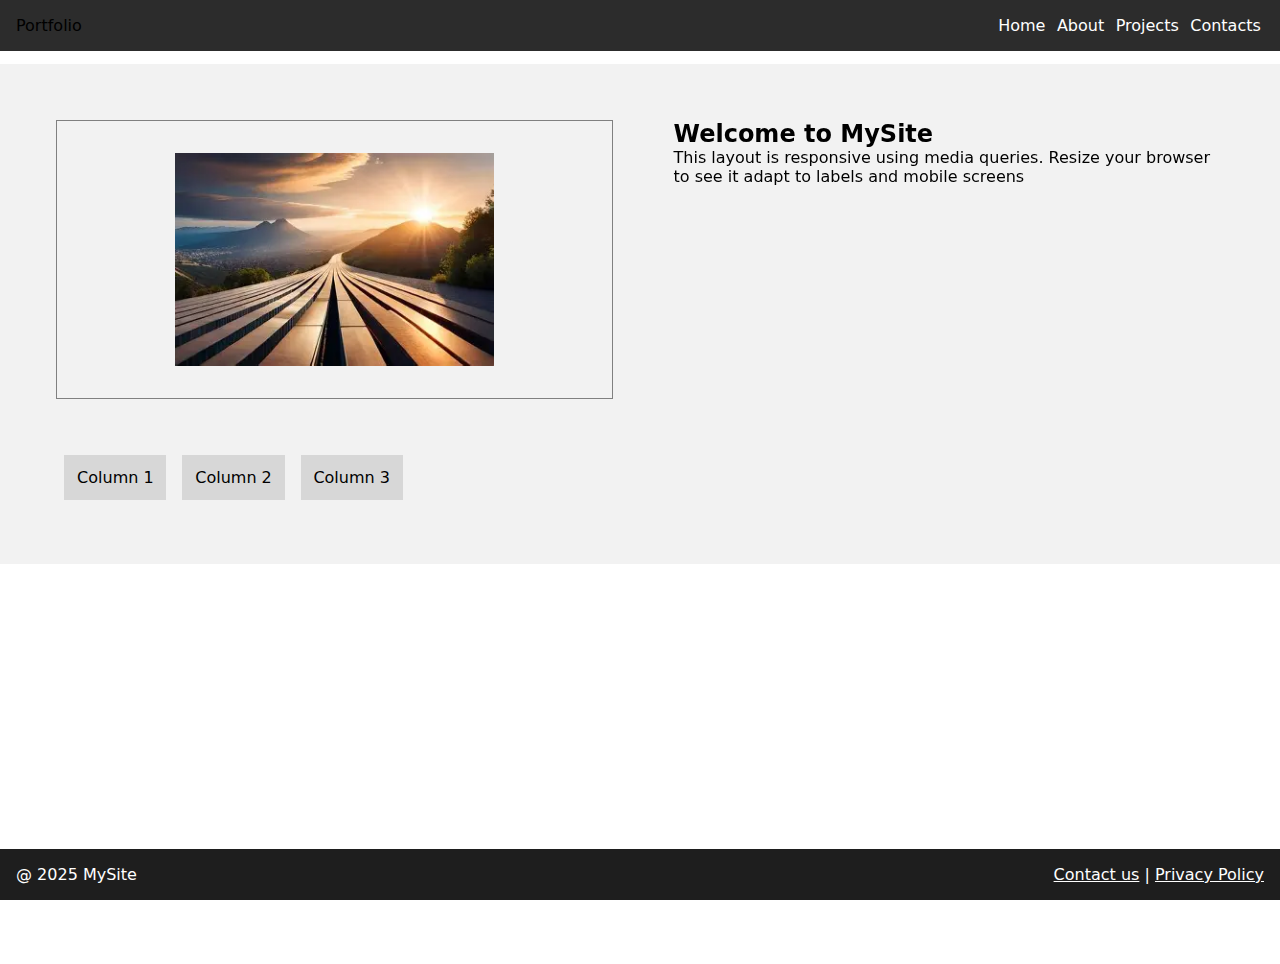
<file: index.html>
<!DOCTYPE html>
<html lang="en">
  <head>
    <meta charset="UTF-8" />
    <meta name="viewport" content="width=device-width, initial-scale=1.0" />
    <title>Portfolio</title>
    <link rel="stylesheet" href="css/style.css" />
  </head>
  <body>
    <header class="navbar">
      <div class="title">Portfolio</div>
      <div class="menu">
        <a href="index.html">Home</a>
        <a href="#">About</a>
        <a href="projects.html">Projects</a>
        <a href="#">Contacts</a>
      </div>
    </header>
    <main id="root">
      <section class="hero">
        <div class="img-container">
          <img src="media/random.webp" alt="Sample Image" width="65%" />
        </div>

        <div class="hero-text">
          <h2>Welcome to MySite</h2>

          <p>
            This layout is responsive using media queries. Resize your browser
            to see it adapt to labels and mobile screens
          </p>
        </div>
      </section>
      <section>
        <div class="columns">
          <div class="col">Column 1</div>
          <div class="col">Column 2</div>
          <div class="col">Column 3</div>
        </div>
      </section>
    </main>
    <footer>
      <div class="left">@ 2025 MySite</div>

      <div class="right">
        <a href="contact_us.html">Contact us</a> |
        <a href="privacy.html">Privacy Policy</a>
      </div>
    </footer>
  </body>
</html>
</file>
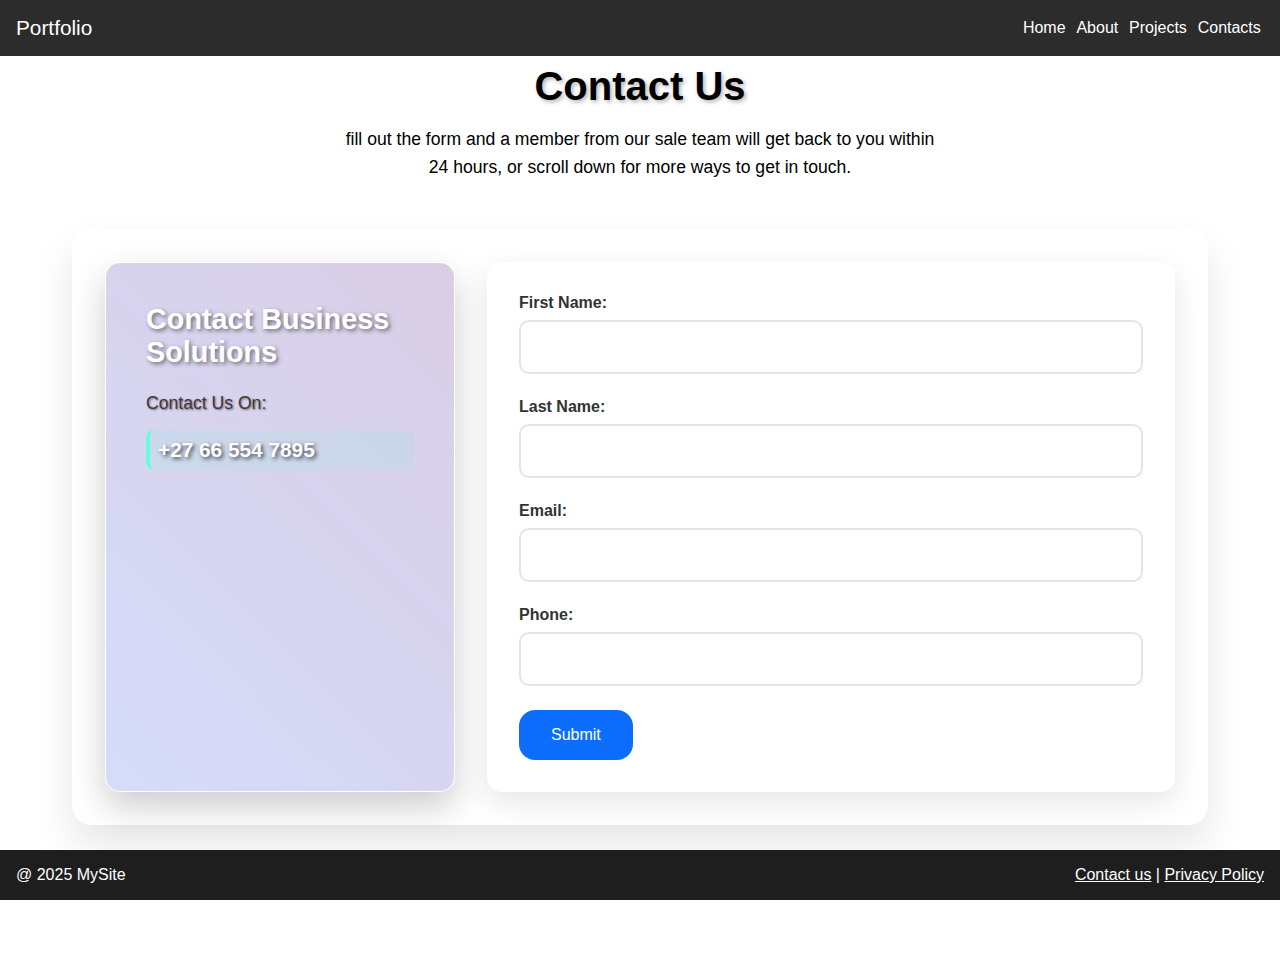
<file: contact_us.html>
<!DOCTYPE html>
<html lang="en">
  <head>
    <meta charset="UTF-8" />
    <meta name="viewport" content="width=device-width, initial-scale=1.0" />
    <title>Contact us</title>
    <link rel="stylesheet" href="css/contact_us.css" />
  </head>
  <body>
    <header class="navbar">
      <div class="title">Portfolio</div>
      <div class="menu">
        <a href="index.html">Home</a>
        <a href="#">About</a>
        <a href="#">Projects</a>
        <a href="#">Contacts</a>
      </div>
    </header>
    <h2 class="text-center">Contact Us</h2>
    <p class="text-center mx-4">
      fill out the form and a member from our sale team will get back to you
      within 24 hours, or scroll down for more ways to get in touch.
    </p>

    <div class="container">
      <div class="row">
        <div class="contact-us col-4">
          <h4>Contact Business Solutions</h4>
          <p>Contact Us On:</p>
          <p>+27 66 554 7895</p>
        </div>

        <form class="form col-8" action="https://formspree.io/f/xyzpnpjp"
  method="POST">
          <div class="entry">
            <label for="firstname">First Name:</label>
            <input type="text" name="firstname" />
          </div>
          <div class="entry">
            <label for="lastname">Last Name:</label>
            <input type="text" name="lastname" />
          </div>
          <div class="entry">
            <label for="email">Email:</label>
            <input type="email" name="email" />
          </div>
          <div class="entry">
            <label for="phone">Phone:</label>
            <input type="number" name="phone" />
          </div>
          <button class="btn btn-primary">Submit</button>
        </form>
      </div>
    </div>
    <footer>
      <div class="left">@ 2025 MySite</div>

      <div class="right">
        <a href="contact_us.html">Contact us</a> |
        <a href="privacy.html">Privacy Policy</a>
      </div>
    </footer>
  </body>
  </body>
</html>
</file>
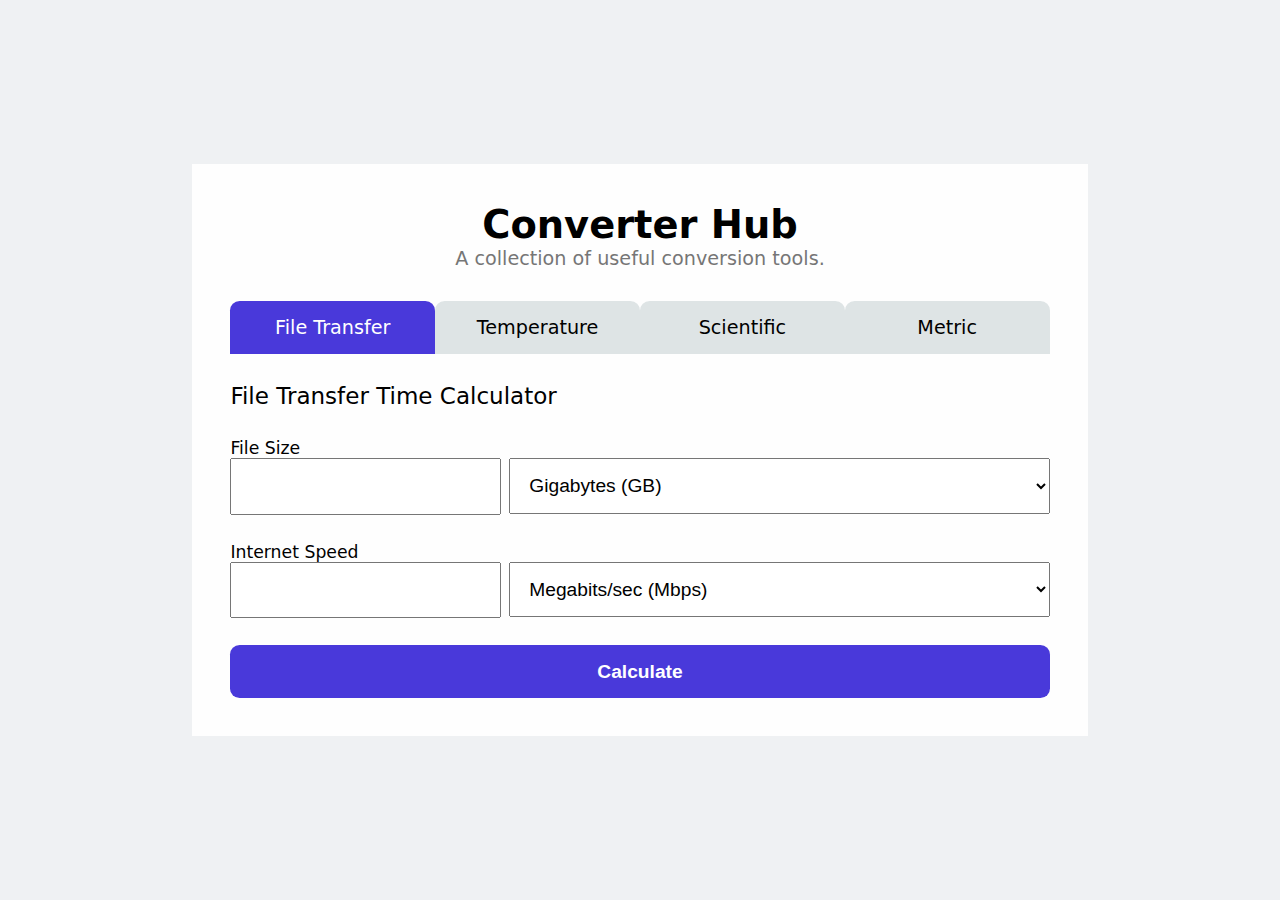
<file: converter_hub.html>
<!DOCTYPE html>
<html lang="en">
  <head>
    <meta charset="UTF-8" />
    <meta name="viewport" content="width=device-width, initial-scale=1.0" />
    <title>Portfolio - Projects</title>
    <link rel="stylesheet" href="css/converter_hub.css" />
  </head>
  <body>
    <div class="container">
      <h2 class="title">Converter Hub</h2>
      <p class="slogan">A collection of useful conversion tools.</p>
      <div class="tabs">
        <div id="tab-file-transfer" class="tab active">File Transfer</div>
        <div id="tab-temperature" class="tab">Temperature</div>
        <div id="tab-scientific" class="tab">Scientific</div>
        <div id="tab-metric" class="tab">Metric</div>
      </div>
      <section id="file-transfer">
        <h4>File Transfer Time Calculator</h4>
        <p>File Size</p>
        <div class="row">
          <div class="col-4">
            <input type="number" id="file-size" />
          </div>
          <div class="col-8">
            <select id="file-unit">
              <option value="GB">Gigabytes (GB)</option>
              <option value="MB">Megabytes (MB)</option>
              <option value="KB">Kilobytes (KB)</option>
            </select>
          </div>
        </div>
        <p>Internet Speed</p>
        <div class="row">
          <div class="col-4">
            <input type="number" id="speed" />
          </div>
          <div class="col-8">
            <select id="speed-unit">
              <option value="Mbps">Megabits/sec (Mbps)</option>
              <option value="Gbps">Gigabits/sec (Gbps)</option>
              <option value="Kbps">Kilobits/sec (Kbps)</option>
            </select>
          </div>
        </div>
        <button class="btn btn-primary" id="btn-calc-time">Calculate</button>
        <div class="file-answer-display answer-display" style="display: none">
          <p class="bold-display">Estimated Time:</p>
          <p class="text-primary-bold" id="estimated-time">0 Second(s)</p>
        </div>
      </section>
      <section id="temperature" style="display: none">
        <h4>Temperature Converter</h4>
        <p>Value to Convert</p>
        <input type="number" id="temp-input" />
        <p>From:</p>
        <select id="temp-unit">
          <option value="C">Celsius (°C)</option>
          <option value="F">Fereinheit (°F)</option>
        </select>
        <button class="btn btn-primary" id="btn-convert-temp">Convert</button>
        <div class="temp-answer-display answer-display" style="display: none">
          <p class="bold-display">Converted Value:</p>
          <p class="text-primary-bold" id="converted-value">0 Second(s)</p>
        </div>
      </section>
      <section id="scientific" style="display: none">
        <h4>Scientific Notation Converter</h4>
        <p>Standard Number:</p>
        <input type="number" id="sci-input" />
        <button class="btn btn-primary" id="btn-convert-sci">Convert</button>
        <div class="sci-answer-display answer-display" style="display: none">
          <p class="bold-display">Scientific Notation:</p>
          <p class="text-primary-bold" id="sci-value">0 Second(s)</p>
        </div>
      </section>
      <section id="metric" style="display: none">
        <h4>Metric Prefix Converter</h4>
        <p>Value:</p>
        <input type="number" id="metric-input" />
        <div class="row">
          <div class="col-6">
            <p>From:</p>
            <select id="metric-from">
              <option value="G">Giga (G)</option>
              <option value="M">Mega (M)</option>
              <option value="k">Kilo (k)</option>
              <option value="B">Base Unit</option>
              <option value="m">milli (m)</option>
              <option value="µ">micro (µ)</option>
            </select>
          </div>
          <div class="col-6">
            <p>To:</p>
            <select id="metric-to">
              <option value="G">Giga (G)</option>
              <option value="M">Mega (M)</option>
              <option value="k">Kilo (k)</option>
              <option value="B">Base Unit</option>
              <option value="m">milli (m)</option>
              <option value="µ">micro (µ)</option>
            </select>
          </div>
        </div>
        <button class="btn btn-primary" id="btn-convert-metric">Convert</button>
        <div class="metric-answer-display answer-display" style="display: none">
          <p class="bold-display">Converted Value:</p>
          <p class="text-primary-bold" id="metric-value">0 Second(s)</p>
        </div>
      </section>
    </div>

    <script src="js/converter_hub.js"></script>
  </body>
</html>
</file>
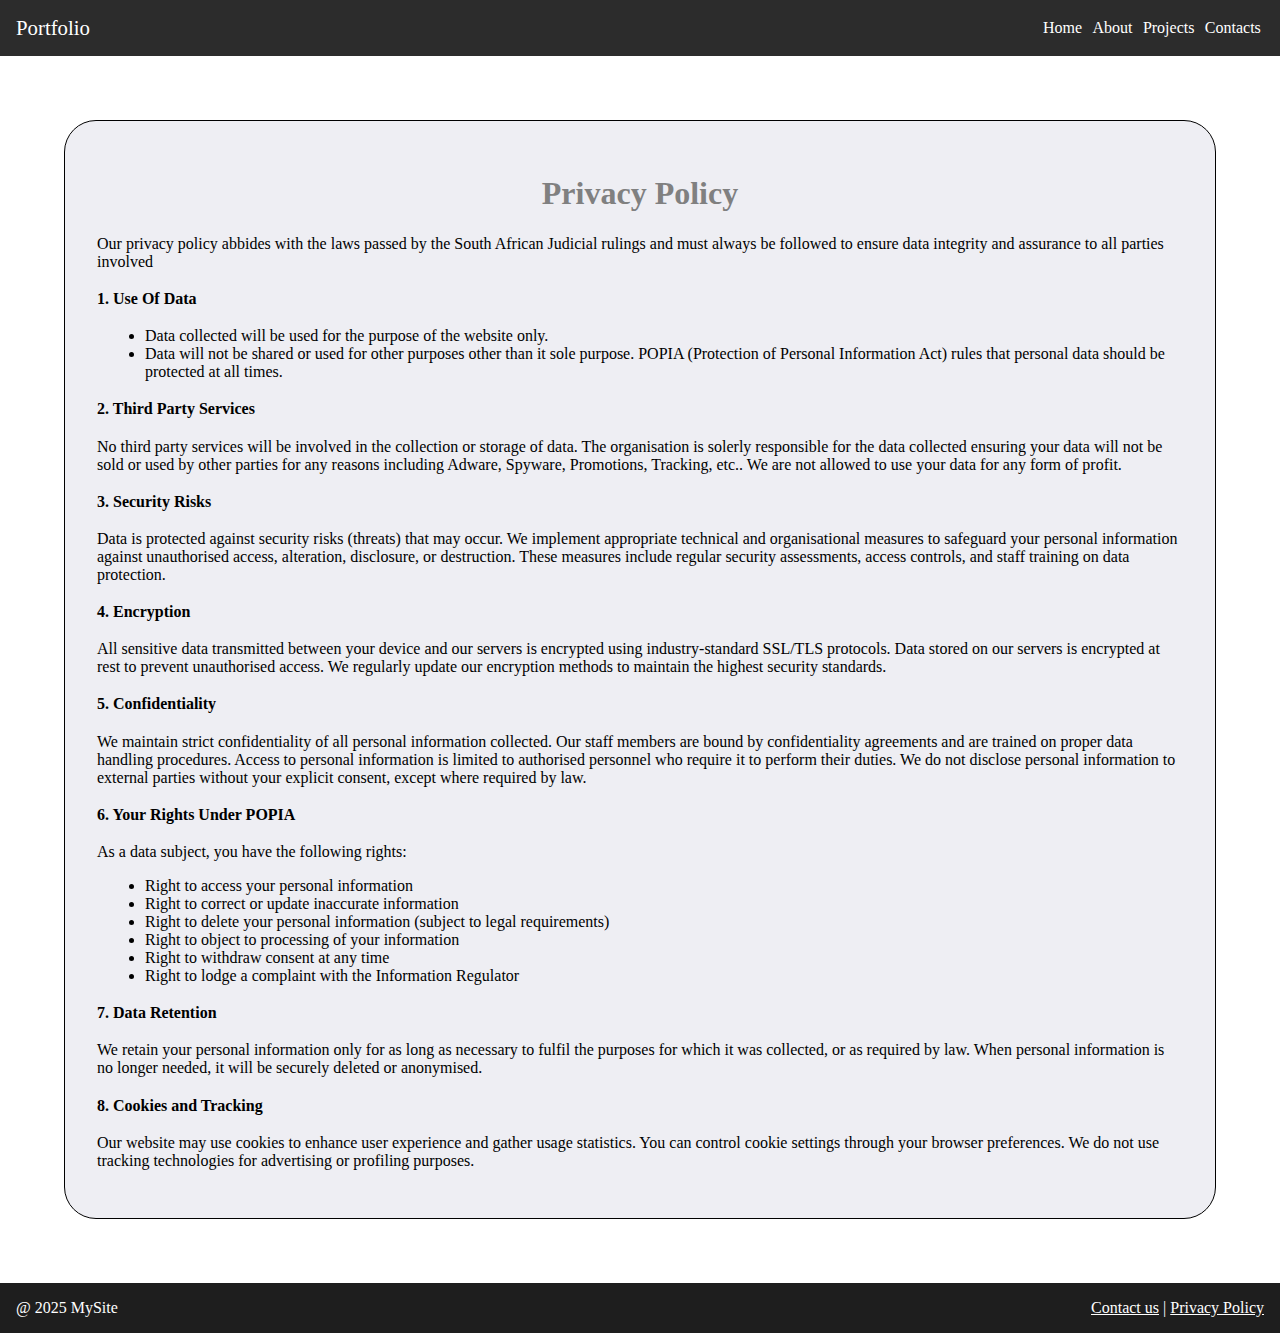
<file: privacy.html>
<!DOCTYPE html>
<html lang="en">
  <head>
    <meta charset="UTF-8" />
    <meta name="viewport" content="width=device-width, initial-scale=1.0" />
    <title>Privacy Policy</title>
    <link rel="stylesheet" href="css/privacy.css">
  </head>
  <body>
    <header class="navbar">
      <div class="title">Portfolio</div>
      <div class="menu">
        <a href="index.html">Home</a>
        <a href="#">About</a>
        <a href="#">Projects</a>
        <a href="#">Contacts</a>
      </div>
    </header>
    <main class="container">
      <h2>Privacy Policy</h2>
      <p>
        Our privacy policy abbides with the laws passed by the South African
        Judicial rulings and must always be followed to ensure data integrity
        and assurance to all parties involved
      </p>
      <h4>1. Use Of Data</h4>
      <ul>
        <li>
          Data collected will be used for the purpose of the website only.
        </li>
        <li>
          Data will not be shared or used for other purposes other than it sole
          purpose. POPIA (Protection of Personal Information Act) rules that
          personal data should be protected at all times.
        </li>
      </ul>
      <h4>2. Third Party Services</h4>
      <p>
        No third party services will be involved in the collection or storage of
        data. The organisation is solerly responsible for the data collected
        ensuring your data will not be sold or used by other parties for any
        reasons including Adware, Spyware, Promotions, Tracking, etc.. We are
        not allowed to use your data for any form of profit.
      </p>
      <h4>3. Security Risks</h4>
      <p>
        Data is protected against security risks (threats) that may occur. We
        implement appropriate technical and organisational measures to safeguard
        your personal information against unauthorised access, alteration,
        disclosure, or destruction. These measures include regular security
        assessments, access controls, and staff training on data protection.
      </p>
      <h4>4. Encryption</h4>
      <p>
        All sensitive data transmitted between your device and our servers is
        encrypted using industry-standard SSL/TLS protocols. Data stored on our
        servers is encrypted at rest to prevent unauthorised access. We
        regularly update our encryption methods to maintain the highest security
        standards.
      </p>
      <h4>5. Confidentiality</h4>
      <p>
        We maintain strict confidentiality of all personal information
        collected. Our staff members are bound by confidentiality agreements and
        are trained on proper data handling procedures. Access to personal
        information is limited to authorised personnel who require it to perform
        their duties. We do not disclose personal information to external
        parties without your explicit consent, except where required by law.
      </p>
      <h4>6. Your Rights Under POPIA</h4>
      <p>As a data subject, you have the following rights:</p>
      <ul>
        <li>Right to access your personal information</li>
        <li>Right to correct or update inaccurate information</li>
        <li>
          Right to delete your personal information (subject to legal
          requirements)
        </li>
        <li>Right to object to processing of your information</li>
        <li>Right to withdraw consent at any time</li>
        <li>Right to lodge a complaint with the Information Regulator</li>
      </ul>
      <h4>7. Data Retention</h4>
      <p>
        We retain your personal information only for as long as necessary to
        fulfil the purposes for which it was collected, or as required by law.
        When personal information is no longer needed, it will be securely
        deleted or anonymised.
      </p>
      <h4>8. Cookies and Tracking</h4>
      <p>
        Our website may use cookies to enhance user experience and gather usage
        statistics. You can control cookie settings through your browser
        preferences. We do not use tracking technologies for advertising or
        profiling purposes.
      </p>
    </main>
    <footer>
      <div class="left">@ 2025 MySite</div>

      <div class="right">
        <a href="contact_us.html">Contact us</a> |
        <a href="privacy.html">Privacy Policy</a>
      </div>
    </footer>
  </body>
  </body>
</html>
</file>
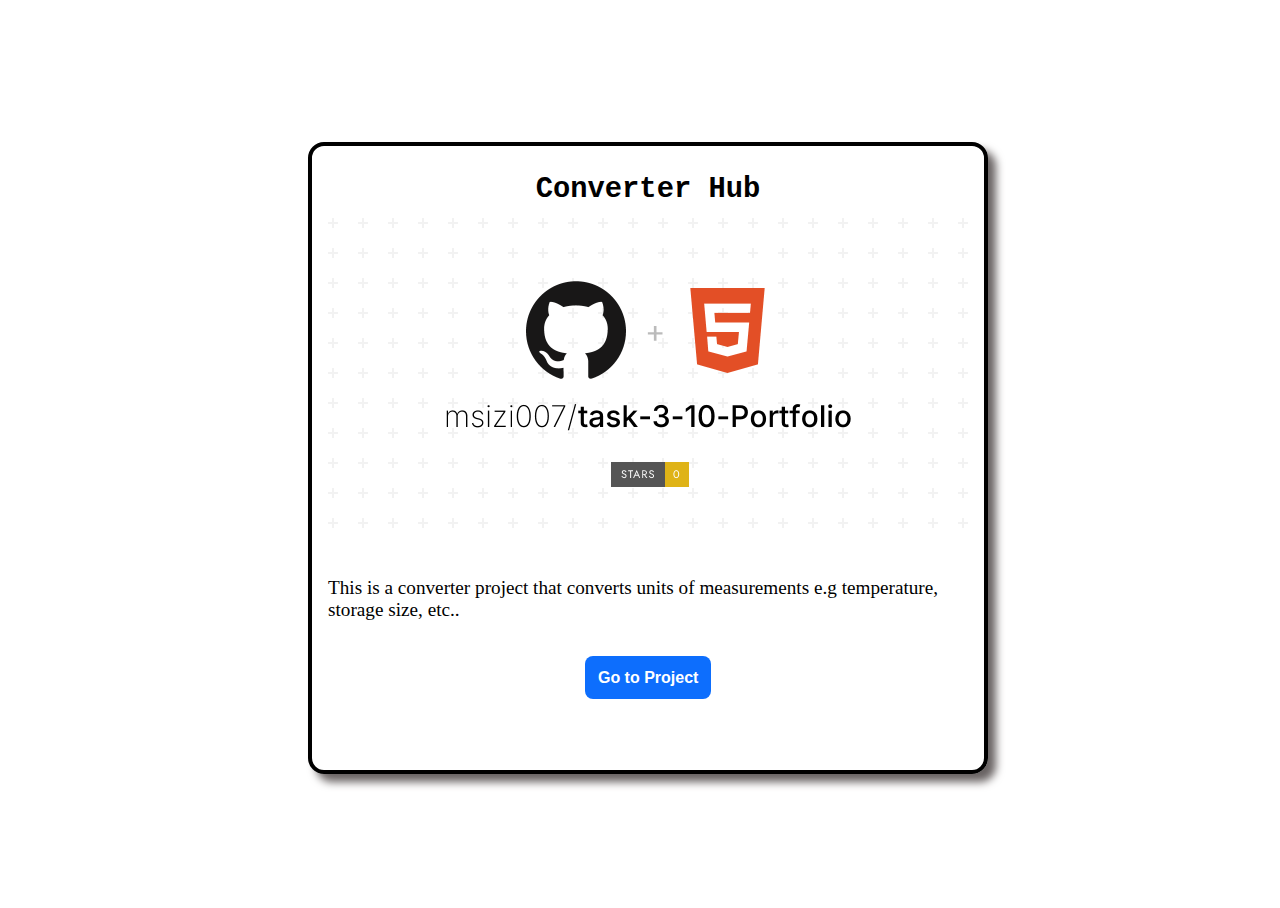
<file: projects.html>
<!DOCTYPE html>
<html lang="en">
  <head>
    <meta charset="UTF-8" />
    <meta name="viewport" content="width=device-width, initial-scale=1.0" />
    <title>Portfolio - Projects</title>
    <style>
      html,
      body {
        width: 100%;
        height: 100%;
      }
      body {
        display: flex;
        justify-content: center;
        align-items: center;
      }
      .card {
        width: 50%;
        display: flex;
        flex-direction: column;
        border: 1rem;
        border: 4px solid rgb(0, 0, 0);
        padding: 1rem;
        border-radius: 1rem;
        box-shadow: 8px 8px 8px rgb(105, 99, 99);
        transition: all 0.5s;
      }
      .card:hover {
        box-shadow: 8px 8px 4px rgb(105, 99, 99);
        transform: translateY(-10px);
      }
      .card-title {
        text-align: center;
        font-weight: 700;
        font-family: monospace;
        font-size: 1.8rem;
        padding: 0.7rem 0;
      }
      .card-body {
        display: flex;
        flex-direction: column;
        justify-content: center;
        align-items: center;
      }
      .card-body p{
        font-size: 1.2rem;
      }
      .card-img {
        width: 100%;
      }
      .card-body .card-img {
        text-align: center;
        padding-bottom: 1rem;
      }
      button {
        width: 80%;
        display: flex;
        justify-content: center;
        font-size: 1rem;
        padding: 0.8rem;
        margin: 1rem;
        font-weight: 700;
        background-color: #0d6efd;
        color: white;
        border: none;
        border-radius: 0.5rem;
      }
      button:hover {
        box-shadow: 4px 4px 8px black;
        transform: scale(1.05);
        cursor: pointer;
      }
      a{
        text-decoration: none;
      }
    </style>
  </head>
  <body>
    <div class="card">
      <div class="card-title">Converter Hub</div>
      <div class="card-body">
        <div class="card-img">
          <img src="media/socialify.png" alt="" width="100%" />
        </div>
        <p>
          This is a converter project that converts units of measurements e.g
        temperature, storage size, etc.. 
        </p>
        
          <a href="converter_hub.html"
            ><button class="btn-btn-primary">Go to Project</button>
          </a>
        </p>
      </div>
    </div>
  </body>
</html>
</file>
<file: css/style.css>
@import url("global.css");
body {
  display: relative;
  margin: 4rem 0;
}

.hero {
  margin-bottom: 1.2rem;
  position: relative;
  display: flex;
  flex-direction: column;
}
.img-container {
  display: flex;
  justify-content: center;
  border: 1px solid gray;
  padding: 2rem;
  margin: 2%;
  width: 96%;
}
.hero-text {
  margin: 2%;
  margin-left: 3%;
  width: 96%;
}

.columns {
  display: flex;
  flex-direction: row;
  margin: 2%;
  width: 96%;
}
.col {
  background-color: #d7d7d7;
  padding: 0.8rem;
  margin: 0.5rem;
}

/* DESKTOP */
@media only screen and (min-width: 1024px) {
  .hero {
    flex-direction: row;
  }
  .img-container {
    width: 50%;
  }
  .hero-text {
    width: 50%;
  }
}
/* TABLET */
@media only screen and (max-width: 768px) {
  .hero {
    flex-direction: column;
  }
}
/* MOBILE */
@media only screen and (max-width: 480px) {
  .navbar {
    flex-direction: column;
    align-items: start;
  }
  .menu {
    display: flex;
    flex-direction: column;
  }
  .columns {
    flex-direction: column;
    text-align: center;
  }
}
</file>
<file: css/contact_us.css>
@import url("global.css");

* {
  margin: 0;
  padding: 0;
  box-sizing: border-box;
}

body {
  font-family: "Segoe UI", Tahoma, Geneva, Verdana, sans-serif;
  min-height: 100vh;
  margin-top: 4rem;
}

.navbar {
  background-color: #2c2c2c;
  padding: 1rem;
  display: flex;
  flex-direction: row;
  justify-content: space-between;
  align-items: center;
}

.title {
  color: white;
  font-size: 1.3rem;
}
.menu a {
  text-decoration: none;
  color: white;
  padding: 0.2rem;
}

h2.text-center {
  margin-top: 2rem;
  text-align: center;
  color: black;
  font-size: 2.5rem;
  font-weight: 700;
  margin-bottom: 1rem;
  text-shadow: 2px 2px 4px rgba(0, 0, 0, 0.3);
}

p.text-center {
  text-align: center;
  color: black;
  font-size: 1.1rem;
  margin-bottom: 3rem;
  max-width: 600px;
  margin-left: auto;
  margin-right: auto;
  line-height: 1.6;
}

.mx-4 {
  margin-left: 1.5rem;
  margin-right: 1.5rem;
}

.container {
  max-width: 1200px;
  margin: 0 auto;
  padding: 0 2rem;
}

.row {
  display: flex;
  gap: 2rem;
  background: rgba(255, 255, 255, 0.1);
  border-radius: 20px;
  padding: 2rem;
  box-shadow: 0 20px 40px rgba(0, 0, 0, 0.1);
  border: 1px solid rgba(255, 255, 255, 0.2);
}

.col-4 {
  flex: 1;
  max-width: 350px;
}

.col-8 {
  flex: 2;
}

.contact-us {
  padding: 2.5rem;
  border-radius: 15px;
  position: relative;
  overflow: hidden;
  box-shadow: 0 15px 35px rgba(0, 0, 0, 0.2);
  border: 1px solid rgba(255, 255, 255, 0.1);
}

.contact-us::before {
  content: "";
  position: absolute;
  top: 0;
  left: 0;
  right: 0;
  bottom: 0;
  background: linear-gradient(
    45deg,
    rgba(102, 126, 234, 0.3),
    rgba(118, 75, 162, 0.3)
  );
  z-index: -1;
}

.contact-us h4 {
  font-size: 1.8rem;
  font-weight: 600;
  margin-bottom: 1.5rem;
  color: #fff;
  text-shadow: 2px 2px 4px rgba(0, 0, 0, 0.5);
  position: relative;
  z-index: 1;
}

.contact-us p {
  font-size: 1.1rem;
  margin-bottom: 0.8rem;
  color: rgb(69, 55, 55);
  text-shadow: 1px 1px 2px rgba(0, 0, 0, 0.5);
  position: relative;
  z-index: 1;
  font-weight: 500;
}

.contact-us p:last-child {
  font-size: 1.3rem;
  font-weight: 600;
  color: white;
  text-shadow: 2px 2px 4px rgba(0, 0, 0, 0.7);
  margin-top: 1rem;
  padding: 0.5rem;
  background: rgba(100, 255, 218, 0.1);
  border-radius: 8px;
  border-left: 4px solid #64ffda;
}

.form {
  padding: 2rem;
  background: rgba(255, 255, 255, 0.95);
  border-radius: 15px;
  box-shadow: 0 10px 30px rgba(0, 0, 0, 0.1);
}

.entry {
  margin-bottom: 1.5rem;
  position: relative;
}

.entry label {
  display: block;
  font-weight: 600;
  color: #333;
  margin-bottom: 0.5rem;
  font-size: 1rem;
  transition: color 0.3s ease;
}

.entry input {
  width: 100%;
  padding: 1rem 1.2rem;
  border: 2px solid #e1e5e9;
  border-radius: 10px;
  font-size: 1rem;
  background: rgba(255, 255, 255, 0.9);
  transition: all 0.3s ease;
  outline: none;
}

.entry input:focus {
  border-color: #667eea;
  background: white;
  box-shadow: 0 0 0 3px rgba(102, 126, 234, 0.1);
  transform: translateY(-2px);
}

.entry input:focus + label,
.entry input:not(:placeholder-shown) + label {
  color: #667eea;
}

/* Hover effects */
.contact-us:hover {
  transform: translateY(-5px);
  transition: transform 0.3s ease;
  box-shadow: 0 20px 40px rgba(0, 0, 0, 0.3);
}

.form:hover {
  box-shadow: 0 15px 40px rgba(0, 0, 0, 0.15);
  transition: box-shadow 0.3s ease;
}
button {
  padding: 1rem 2rem;
  background-color: #0d6efd;
  border: none;
  border-radius: 1rem;
  color: white;
  font-size: 1rem;
}
button:hover {
  font-size: 1.2rem;
}

footer {
  background-color: #1e1e1e;
  color: white;
  display: flex;
  flex-direction: row;
  justify-content: space-between;
  padding: 1rem;
}
.right a {
  color: white;
}

/* Responsive design */
@media (max-width: 768px) {
  .row {
    flex-direction: column;
    gap: 1.5rem;
    padding: 1.5rem;
  }

  .col-4,
  .col-8 {
    max-width: 100%;
    flex: none;
  }

  .contact-us {
    padding: 2rem;
    background-attachment: scroll;
  }

  .form {
    padding: 1.5rem;
  }

  h2.text-center {
    font-size: 2rem;
  }

  .mx-4 {
    margin-left: 1rem;
    margin-right: 1rem;
  }
}

@media (max-width: 480px) {
  .container {
    padding: 0 1rem;
  }

  .row {
    padding: 1rem;
  }

  .contact-us {
    padding: 1.5rem;
  }

  .form {
    padding: 1rem;
  }
}
</file>
<file: css/converter_hub.css>
@import url("global.css");

:root {
  --color-dark-gray: #767676;
  --color-primary: #4939da;
  --color-light-gray: #dee4e5;
  --color-whitish: #eff1f3;
  --color-wheat: #fefefe;
  --color-white: white;
}

* {
  padding: 0;
  margin: 0;
  box-sizing: border-box;
}
html,
body {
  width: 100%;
  height: 100%;
}
body {
  display: flex;
  justify-content: center;
  align-items: center;
  font-family: system-ui;
  background-color: var(--color-whitish);
}
.container {
  width: 70%;
  padding: 2rem;
  background-color: var(--color-wheat);
  animation: fadeIn 1.5s linear;
}

@keyframes fadeIn {
  from {
    opacity: 0;
  }
  to {
    opacity: 1;
  }
}
.title {
  color: black;
  text-align: center;
  font-size: 2rem;
}
.slogan {
  text-align: center;
  font-size: 1rem;
  color: var(--color-dark-gray);
  font-weight: 500;
}
.tabs {
  margin-top: 1.6rem;
  display: flex;
  flex-direction: row;
  justify-content: space-between;
}
.tab {
  background-color: var(--color-light-gray);
  padding: 0.8rem 1rem;
  width: 100%;
  border-top-left-radius: 0.5rem;
  border-top-right-radius: 0.5rem;
  font-weight: 400;
  text-align: center;
}
.tab:hover {
  background-color: var(--color-dark-gray);
}
.tab.active {
  background-color: var(--color-primary);
  color: white;
}
section h4 {
  font-weight: 500;
  font-size: 1.2rem;
  margin: 1.5rem 0;
}
section p {
  font-size: 0.9rem;
}
.row {
  display: flex;
  justify-content: space-between;
}
.col-4 {
  width: 33%;
}
.col-8 {
  width: 66%;
}
.col-6 {
  width: 49.5%;
}
input,
select {
  width: 100%;
  padding: 0.8rem;
  margin: 0 0 1.4rem 0;
  font-size: 1rem;
}
.btn {
  width: 100%;
  padding: 0.8rem;
  border: none;
  border-radius: 0.5rem;
  font-size: 1rem;
  font-weight: 700;
}
.btn-primary {
  background-color: var(--color-primary);
  color: white;
}
.answer-display {
  margin-top: 1.5rem;
  background-color: var(--color-light-gray);
  border-left: 0.3rem solid var(--color-primary);
  border-radius: 1rem;
  padding: 1rem;
  animation: fadeIn 1s;
}
.bold-display {
  font-weight: 700;
  font-size: 1rem;
}
.text-primary-bold {
  color: var(--color-primary);
  font-weight: 500;
  font-size: 1rem;
}

@media only screen and (min-width: 375px) {
  html {
    font-size: 80%;
  }
}
@media only screen and (min-width: 700px) {
  html {
    font-size: 100%;
  }
}
@media only screen and (min-width: 1200px) {
  html {
    font-size: 120%;
  }
}
@media only screen and (min-width: 1440px) {
  html {
    font-size: 140%;
  }
}
</file>
<file: css/privacy.css>
* {
  padding: 0;
  margin: 0;
  box-sizing: border-box;
}

.navbar {
  background-color: #2c2c2c;
  padding: 1rem;
  display: flex;
  flex-direction: row;
  justify-content: space-between;
  align-items: center;
}

.title {
  color: white;
  font-size: 1.3rem;
}
.menu a {
  text-decoration: none;
  color: white;
  padding: 0.2rem;
}
.container {
  border: 1px solid black;
  margin: 4rem;
  padding: 2rem;
  border-radius: 2rem;
  background-color: rgb(238, 238, 243);
}
ul {
  padding-left: 3rem;
}
h2 {
  margin: 1.4rem 0;
  color: gray;
  text-align: center;
  font-size: 2rem;
}
h4 {
  margin: 1.2rem 0;
}
p {
  margin: 1rem 0;
}

footer {
  background-color: #1e1e1e;
  color: white;
  display: flex;
  flex-direction: row;
  justify-content: space-between;
  padding: 1rem;
}
.right a {
  color: white;
}
</file>
